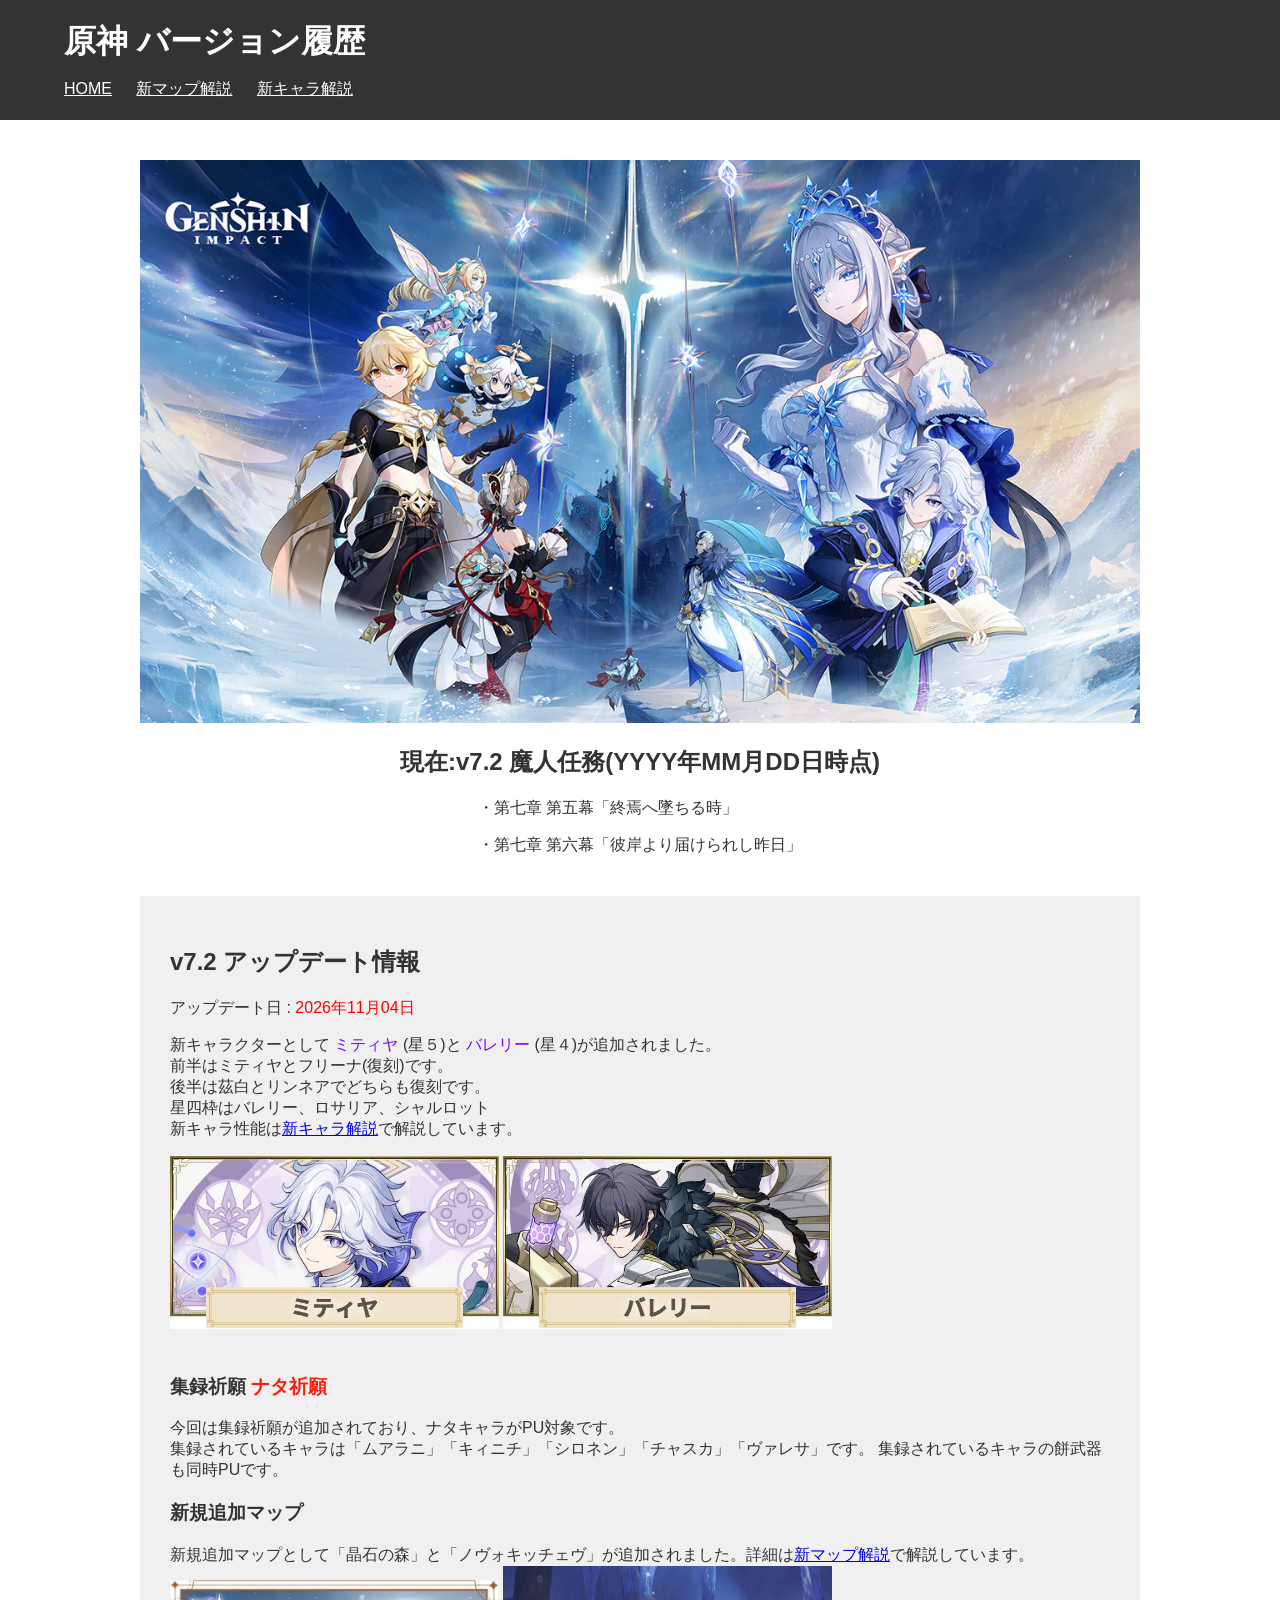
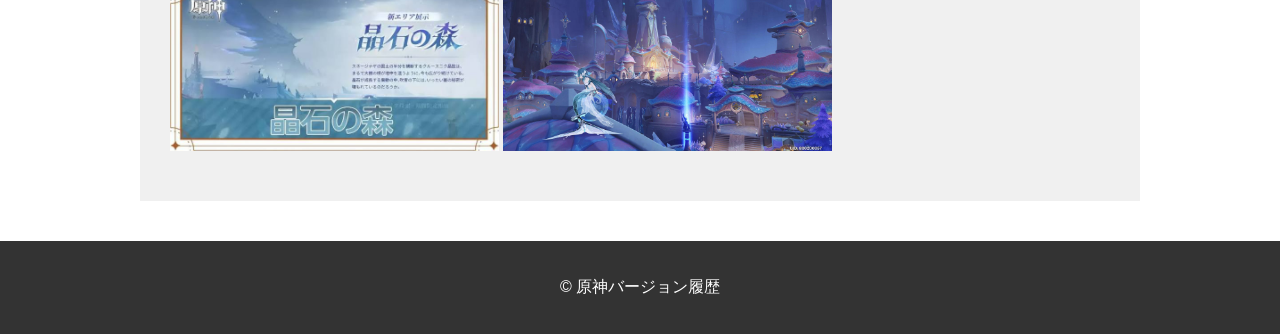
<file: index.html>
<!DOCTYPE html>
<html lang="ja">
<head>
  <meta charset="UTF-8">
  <title>HOME</title>
  <link rel="stylesheet" href="style.css">
</head>
<body id="home">
  <header>
    <h1>原神 バージョン履歴</h1>
    <nav>
      <a href="index.html">HOME</a>
      <a href="page01.html">新マップ解説</a>
      <a href="page02.html">新キャラ解説</a>
    </nav>
  </header>

  <main>
    <section class="main-visual">
      <img src="./img/main-visual img.webp" alt="メインビジュアル">
      <h2>現在:v7.2 魔人任務(YYYY年MM月DD日時点)</h2>

      <div class = "Quest-Name">
        <p>・第七章 第五幕「終焉へ墜ちる時」<br></p>
        <p> ・第七章 第六幕「彼岸より届けられし昨日」</p>
      </div>
     

    </section>

    <section class="contents">
      <h2>v7.2 アップデート情報</h2>
      <p>アップデート日 : <span class="update-date">2026年11月04日</span></p>
      <p>
        新キャラクターとして
            <span class = "new-chara">ミティヤ</span>
                (星５)と
              <span class = "new-chara">バレリー</span>
                (星４)が追加されました。
        <br>
        前半はミティヤとフリーナ(復刻)です。
        <br>
        後半は茲白とリンネアでどちらも復刻です。
        <br>
        星四枠はバレリー、ロサリア、シャルロット
        <br>
        新キャラ性能は<a href="page02.html">新キャラ解説</a>で解説しています。
      </p>
      <img src="./img/ミティヤ.jpg" class="ミティヤ" alt="ミティア画像">
      <img src="./img/バレリー.jpg" class="バレリー alt="バレリー画像">

      <h3><br>集録祈願<span class = "nata">  ナタ祈願</span></h3>
      <p>
        今回は集録祈願が追加されており、ナタキャラがPU対象です。
        <br>
        集録されているキャラは「ムアラニ」「キィニチ」「シロネン」「チャスカ」「ヴァレサ」です。
        集録されているキャラの餅武器も同時PUです。
      </p>

      <h3>新規追加マップ</h3>
      <p>
        新規追加マップとして「晶石の森」と「ノヴォキッチェヴ」が追加されました。詳細は<a href="page01.html">新マップ解説</a>で解説しています。<br>
        <img src="./img/晶石の森.jpg" class = "new-map" alt="晶石の森">
        <img src="./img/ノヴォキッチェヴ.jpg" class = "new-map" alt="ノヴォキッチェヴ">
      </p>
    </section>
  </main>

  <footer>
    <p>&copy; 原神バージョン履歴</p>
  </footer>
</body>
</html>
</file>
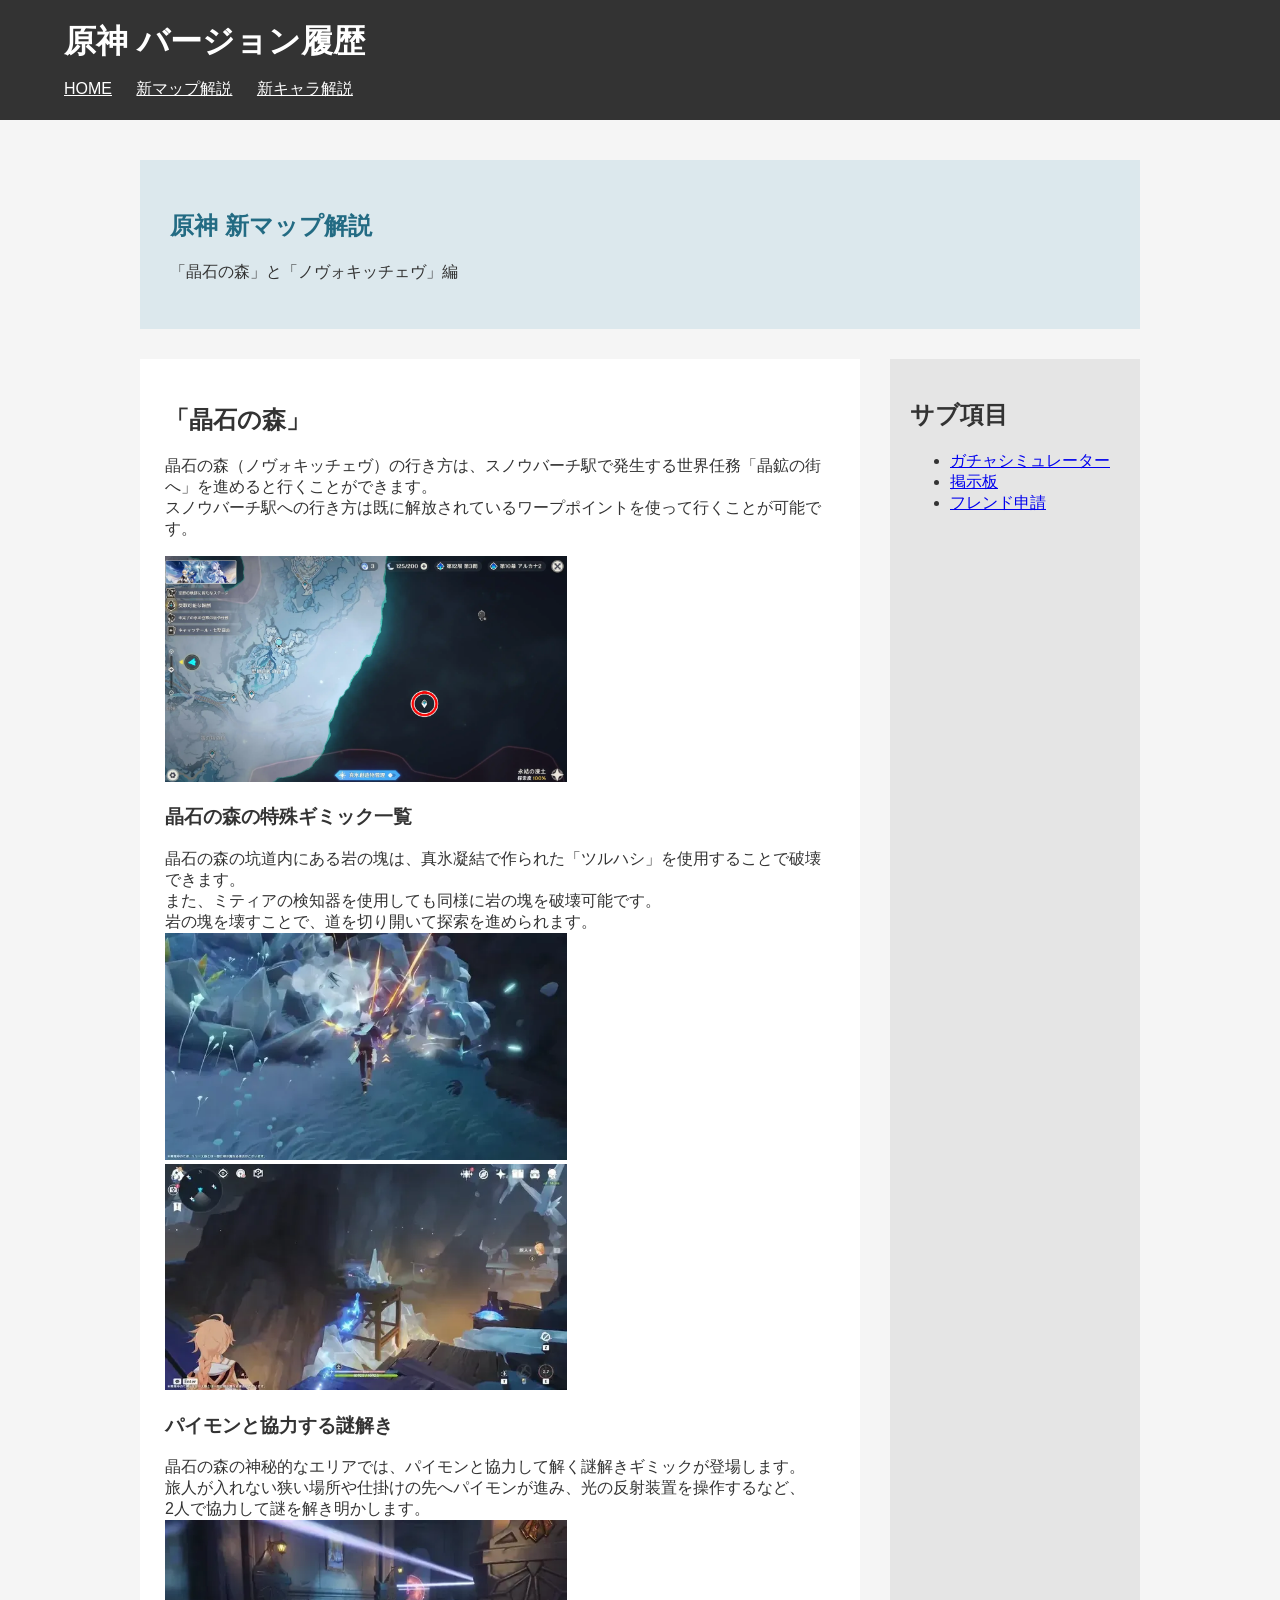
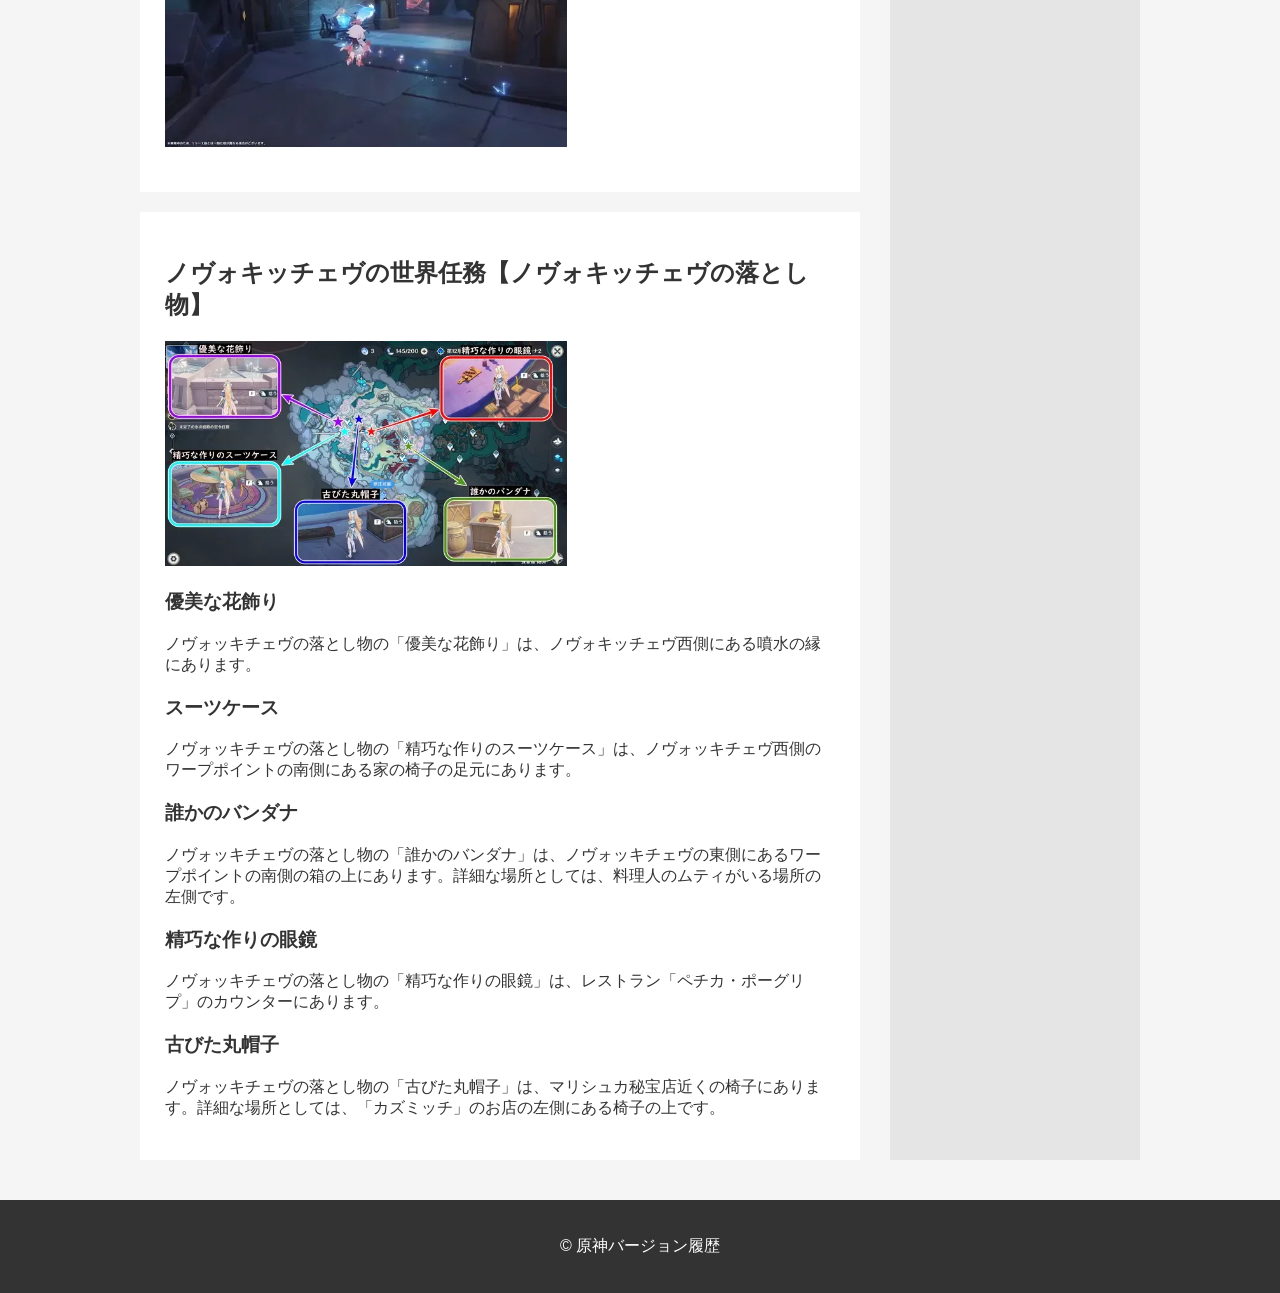
<file: page01.html>
<!DOCTYPE html>
<html lang="ja">
<head>
  <meta charset="UTF-8">
  <title>新マップ解説</title>
  <link rel="stylesheet" href="style.css">
</head>
<body id="page01" class="lower">
  <header>
    <h1>原神 バージョン履歴</h1>
    <nav>
      <a href="index.html">HOME</a>
      <a href="page01.html">新マップ解説</a>
      <a href="page02.html">新キャラ解説</a>
    </nav>
  </header>

  <main>
    <section class="page-heading">
      <h2>原神 新マップ解説</h2>
      <p>「晶石の森」と「ノヴォキッチェヴ」編</p>
    </section>

    <div class="layout"><!-- /.layout -->
      <article>
        <section>
          <h2>「晶石の森」</h2>
          <p>
            晶石の森（ノヴォキッチェヴ）の行き方は、スノウバーチ駅で発生する世界任務「晶鉱の街へ」を進めると行くことができます。<br>
            スノウバーチ駅への行き方は既に解放されているワープポイントを使って行くことが可能です。<br>
          </p>
          <img src="./img/goto.webp" class="img-size" alt="行き方">

          <h3>晶石の森の特殊ギミック一覧</h3>
          <p>
            晶石の森の坑道内にある岩の塊は、真氷凝結で作られた「ツルハシ」を使用することで破壊できます。
            <br>また、ミティアの検知器を使用しても同様に岩の塊を破壊可能です。
            <br>岩の塊を壊すことで、道を切り開いて探索を進められます。<br>
            <img src="./img/つるはし.webp" class="img-size" alt="特殊ギミック">
            <img src="./img/つるはし２.webp" class="img-size" alt="特殊ギミック２">
          </p>

          <h3>パイモンと協力する謎解き</h3>
          <p>
            晶石の森の神秘的なエリアでは、パイモンと協力して解く謎解きギミックが登場します。
            <br>旅人が入れない狭い場所や仕掛けの先へパイモンが進み、光の反射装置を操作するなど、
            <br>2人で協力して謎を解き明かします。<br>
            <img src="./img/paimon.webp" class="img-size" alt="特殊ギミック３">
          </p>
        </section>

        <section>
          <h2>ノヴォキッチェヴの世界任務【ノヴォキッチェヴの落とし物】</h2>
           <img src="./img/落とし物.webp" class="img-size" alt="特殊ギミック４">
           
          <h3>優美な花飾り</h3>
          <p>
            ノヴォッキチェヴの落とし物の「優美な花飾り」は、ノヴォキッチェヴ西側にある噴水の縁にあります。
          </p>
           
          <h3>スーツケース</h3>
          <p>
            ノヴォッキチェヴの落とし物の「精巧な作りのスーツケース」は、ノヴォッキチェヴ西側のワープポイントの南側にある家の椅子の足元にあります。
          </p>

          <h3>誰かのバンダナ</h3>
          <p>
            ノヴォッキチェヴの落とし物の「誰かのバンダナ」は、ノヴォッキチェヴの東側にあるワープポイントの南側の箱の上にあります。詳細な場所としては、料理人のムティがいる場所の左側です。
          </p>

          <h3>精巧な作りの眼鏡</h3>
          <p>
            ノヴォッキチェヴの落とし物の「精巧な作りの眼鏡」は、レストラン「ペチカ・ポーグリプ」のカウンターにあります。
          </p>

          <h3>古びた丸帽子</h3>
          <p>
            ノヴォッキチェヴの落とし物の「古びた丸帽子」は、マリシュカ秘宝店近くの椅子にあります。詳細な場所としては、「カズミッチ」のお店の左側にある椅子の上です。
          </p>
        </section>
      </article>

      <aside>
        <h2>サブ項目</h2>
        <ul>
          <li><a href="#">ガチャシミュレーター</a></li>
          <li><a href="#">掲示板</a></li>
          <li><a href="#">フレンド申請</a></li>
        </ul>
      </aside>
    </div>
  </main>

  <footer>
    <p>&copy; 原神バージョン履歴</p>
  </footer>
</body>
</html>
</file>
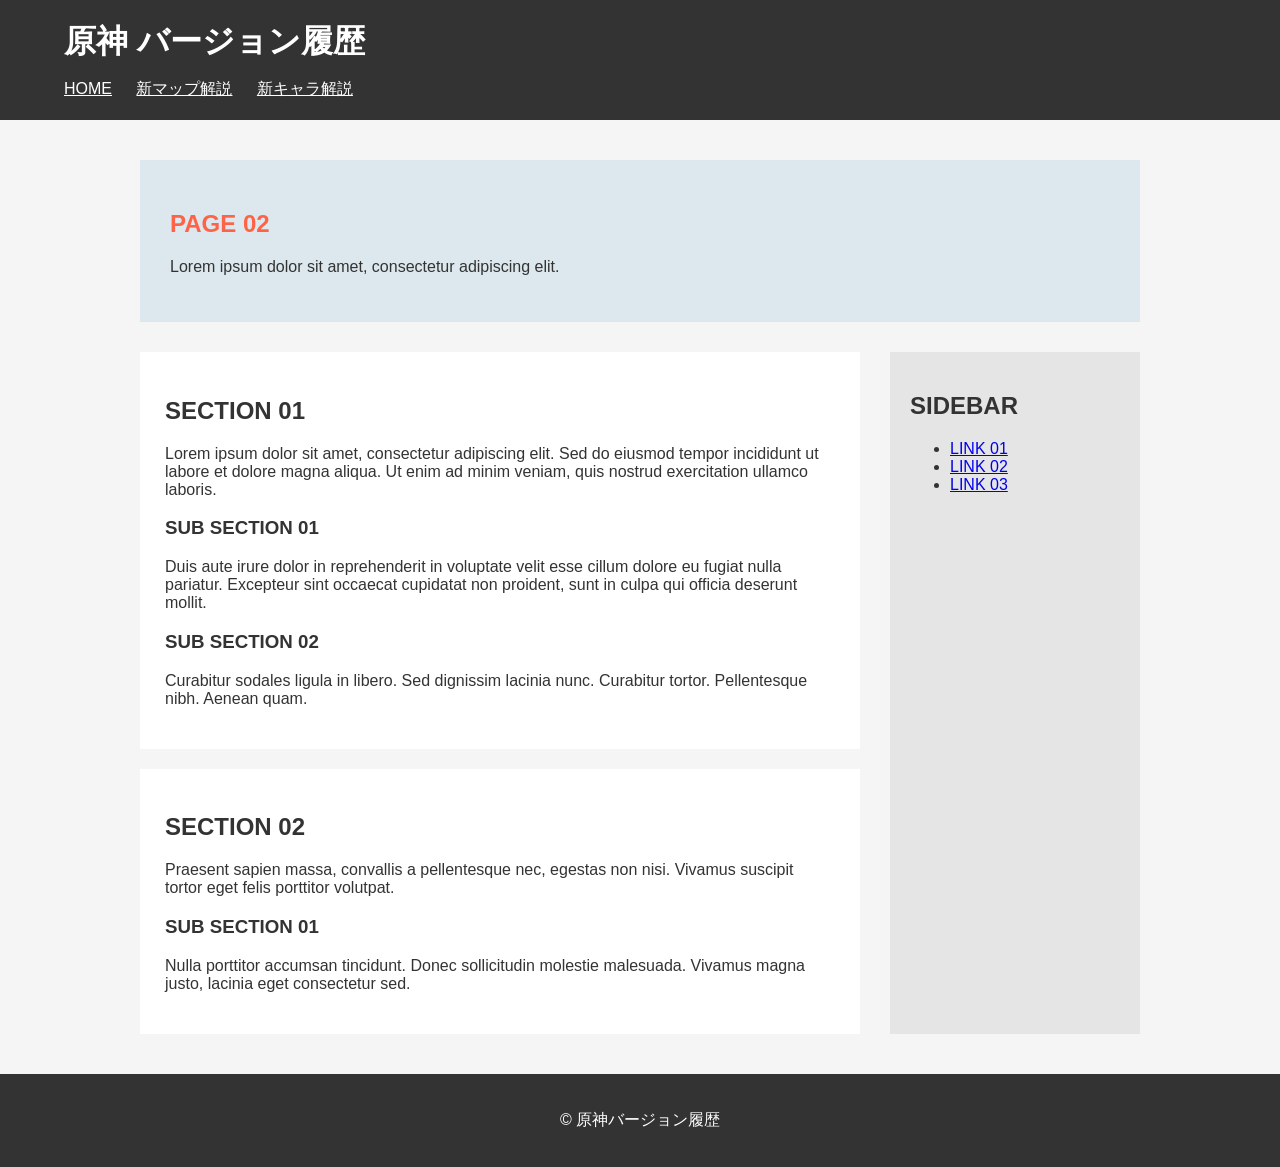
<file: page02.html>
<!DOCTYPE html>
<html lang="ja">
<head>
  <meta charset="UTF-8">
  <title>新キャラ解説</title>
  <link rel="stylesheet" href="style.css">
</head>
<body id="page02" class="lower">
  <header>
    <h1>原神 バージョン履歴</h1>
    <nav>
      <a href="index.html">HOME</a>
      <a href="page01.html">新マップ解説</a>
      <a href="page02.html">新キャラ解説</a>
    </nav>
  </header>

  <main>
    <section class="page-heading">
      <h2>PAGE 02</h2>
      <p>Lorem ipsum dolor sit amet, consectetur adipiscing elit.</p>
    </section>

    <div class="layout"><!-- /.layout -->
      <article>
        <section>
          <h2>SECTION 01</h2>
          <p>
            Lorem ipsum dolor sit amet, consectetur adipiscing elit.
            Sed do eiusmod tempor incididunt ut labore et dolore magna aliqua.
            Ut enim ad minim veniam, quis nostrud exercitation ullamco laboris.
          </p>

          <h3>SUB SECTION 01</h3>
          <p>
            Duis aute irure dolor in reprehenderit in voluptate velit esse
            cillum dolore eu fugiat nulla pariatur. Excepteur sint occaecat
            cupidatat non proident, sunt in culpa qui officia deserunt mollit.
          </p>

          <h3>SUB SECTION 02</h3>
          <p>
            Curabitur sodales ligula in libero. Sed dignissim lacinia nunc.
            Curabitur tortor. Pellentesque nibh. Aenean quam.
          </p>
        </section>

        <section>
          <h2>SECTION 02</h2>
          <p>
            Praesent sapien massa, convallis a pellentesque nec, egestas non
            nisi. Vivamus suscipit tortor eget felis porttitor volutpat.
          </p>

          <h3>SUB SECTION 01</h3>
          <p>
            Nulla porttitor accumsan tincidunt. Donec sollicitudin molestie
            malesuada. Vivamus magna justo, lacinia eget consectetur sed.
          </p>
        </section>
      </article>

      <aside>
        <h2>SIDEBAR</h2>
        <ul>
          <li><a href="#">LINK 01</a></li>
          <li><a href="#">LINK 02</a></li>
          <li><a href="#">LINK 03</a></li>
        </ul>
      </aside>
    </div>
  </main>

  <footer>
    <p>&copy; 原神バージョン履歴</p>
  </footer>
</body>
</html>
</file>
<file: style.css>
@charset "utf-8";

/*-------------------------
  共通スタイル
-------------------------*/

/*** 基本設定 ***/
* {
    box-sizing: border-box;
}

body {
    margin: 0;
    font-family: sans-serif;
    color: #333;
}

main {
    width: 90%;
    max-width: 1000px;
    margin: 40px auto;
}

/*** ヘッダー ***/
header {
    padding: 20px 5%;
    background: #333;
    color: #fff;
}

header h1 {
    margin: 0 0 15px;
}

nav a {
    margin-right: 20px;
    color: #fff;
}

/*** フッター ***/
footer {
    padding: 20px;
    background: #333;
    color: #fff;
    text-align: center;
}

/*-------------------------
  HOME
-------------------------*/
/*** メインビジュアル ***/
#home .main-visual {
    position: relativre;
    text-align: center;
}

#home .main-visual .Quest-Name {
  width: fit-content;
  margin: auto;
  text-align: left;
}

#home .main-visual img {
    width: 100%;
    height: auto;
    object-fit: cover;
}

#home main-visual h2 {
    margin-top: 20px;
}

/*** コンテンツ ***/
#home .contents {
    margin-top: 40px;
    padding: 30px;
    background: #f0f0f0;
}

#home .contents .update-date{
    color: rgb(255, 0, 0);
}

#home .contents .new-chara {
    color: #750bff;
}

#home .contents .nata {
    color: #ff1b0b;
}

#home .contents .ミティヤ {
    width: 35%;
}

#home .contents .バレリー {
    width: 35%;
}

#home .contents .new-map {
    width: 35%;
}

/*-------------------------
  下層ページ共通
-------------------------*/
/*** 基本設定 ***/
.lower {
    background: #f5f5f5;

}

/*** ページ見出し ***/
.lower .page-heading {
    padding: 30px;
    background: #dce8ed;
}

/*** ２カラムレイアウト ***/
.lower .layout {
    display: flex;
    gap: 30px;
    margin-top: 30px;
}

.lower article {
    flex: 1;
}

.lower article section {
    margin-bottom: 20px;
    padding: 25px;
    background: #fff;
}

.lower article section:last-of-type {
    margin-bottom: 0;
}

.lower aside {
    width: 250px;
    padding: 20px;
    background: #e5e5e5;
}

/*-------------------------
  PAGE 01
-------------------------*/
/*** このページ固有のスタイル ***/
#page01 .page-heading h2 {
    color: #236b83;
}

#page01 .layout .img-size {
    width: 60%;
}
/*-------------------------
  PAGE 02
-------------------------*/
/*** このページ固有のスタイル ***/
#page02 .page-heading h2 { 
    color: tomato;
}



/*-------------------------
  
-------------------------*/
/***  ***/
</file>
